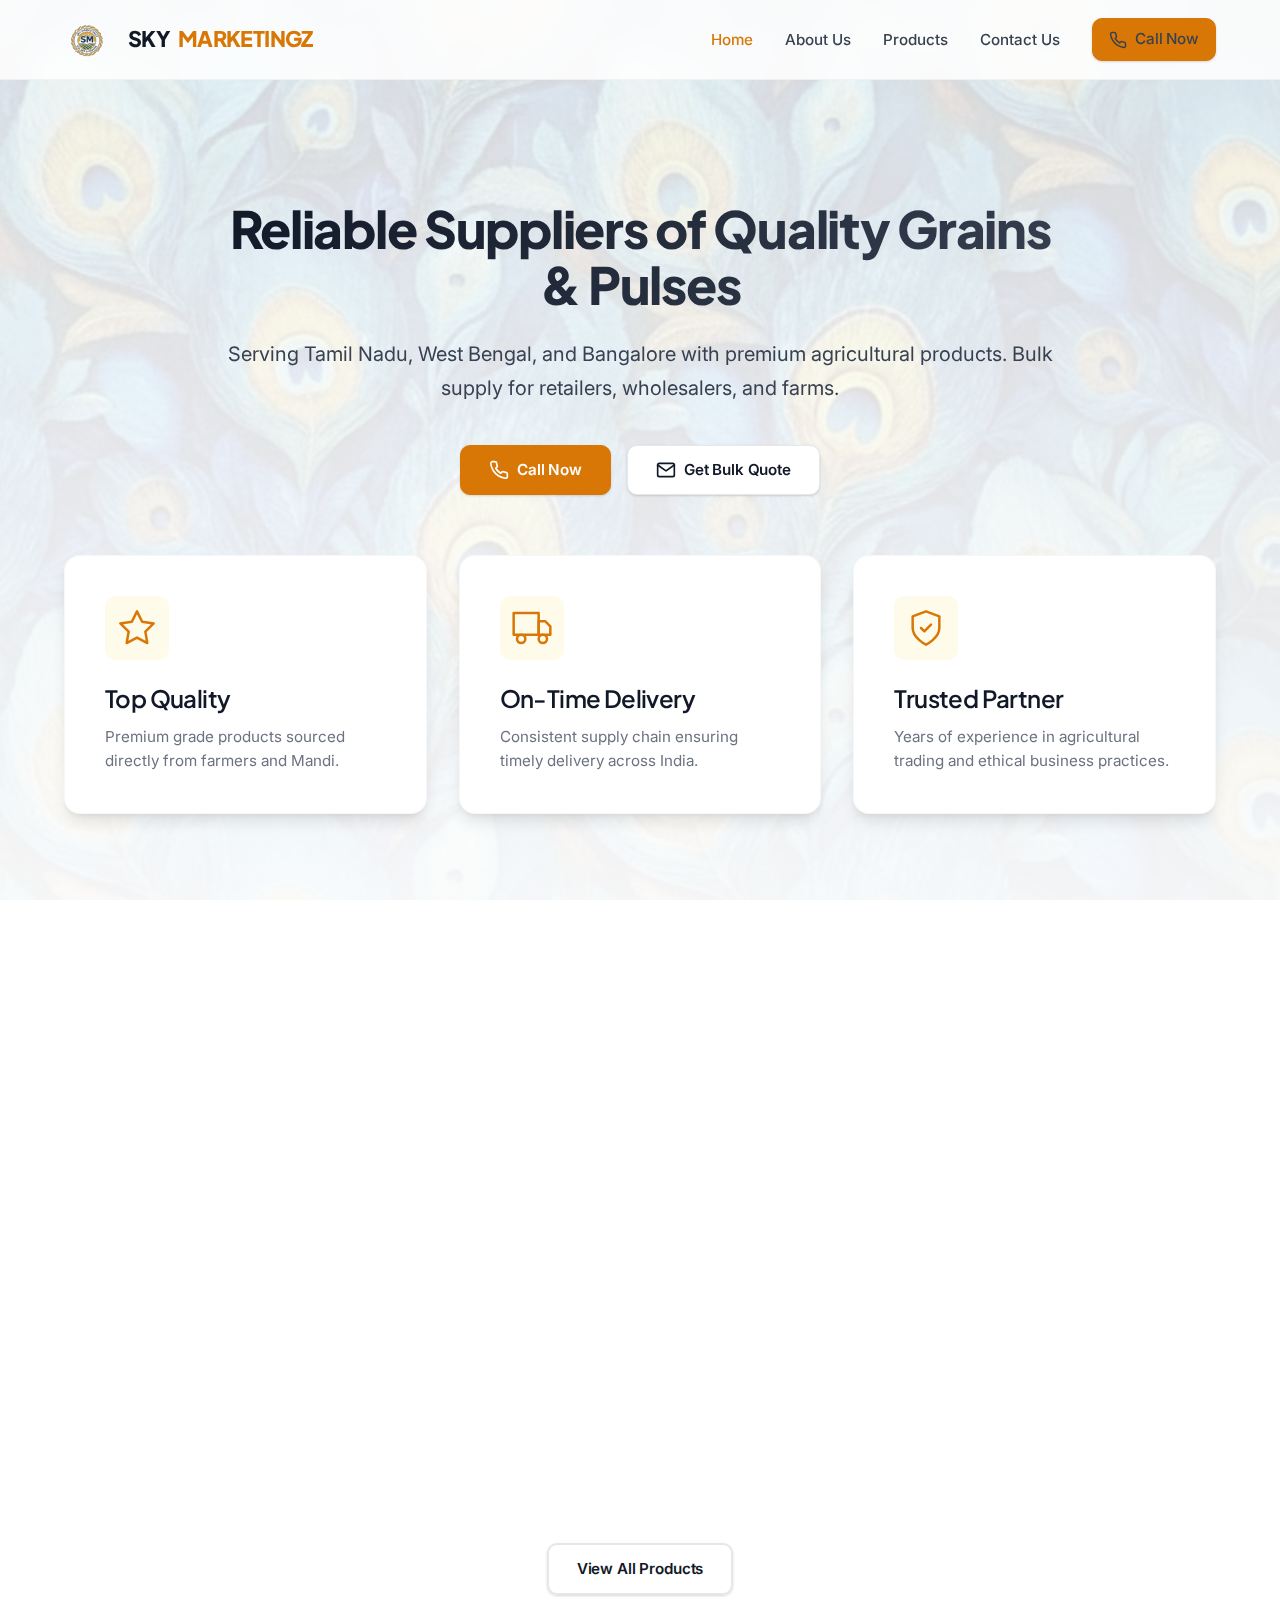
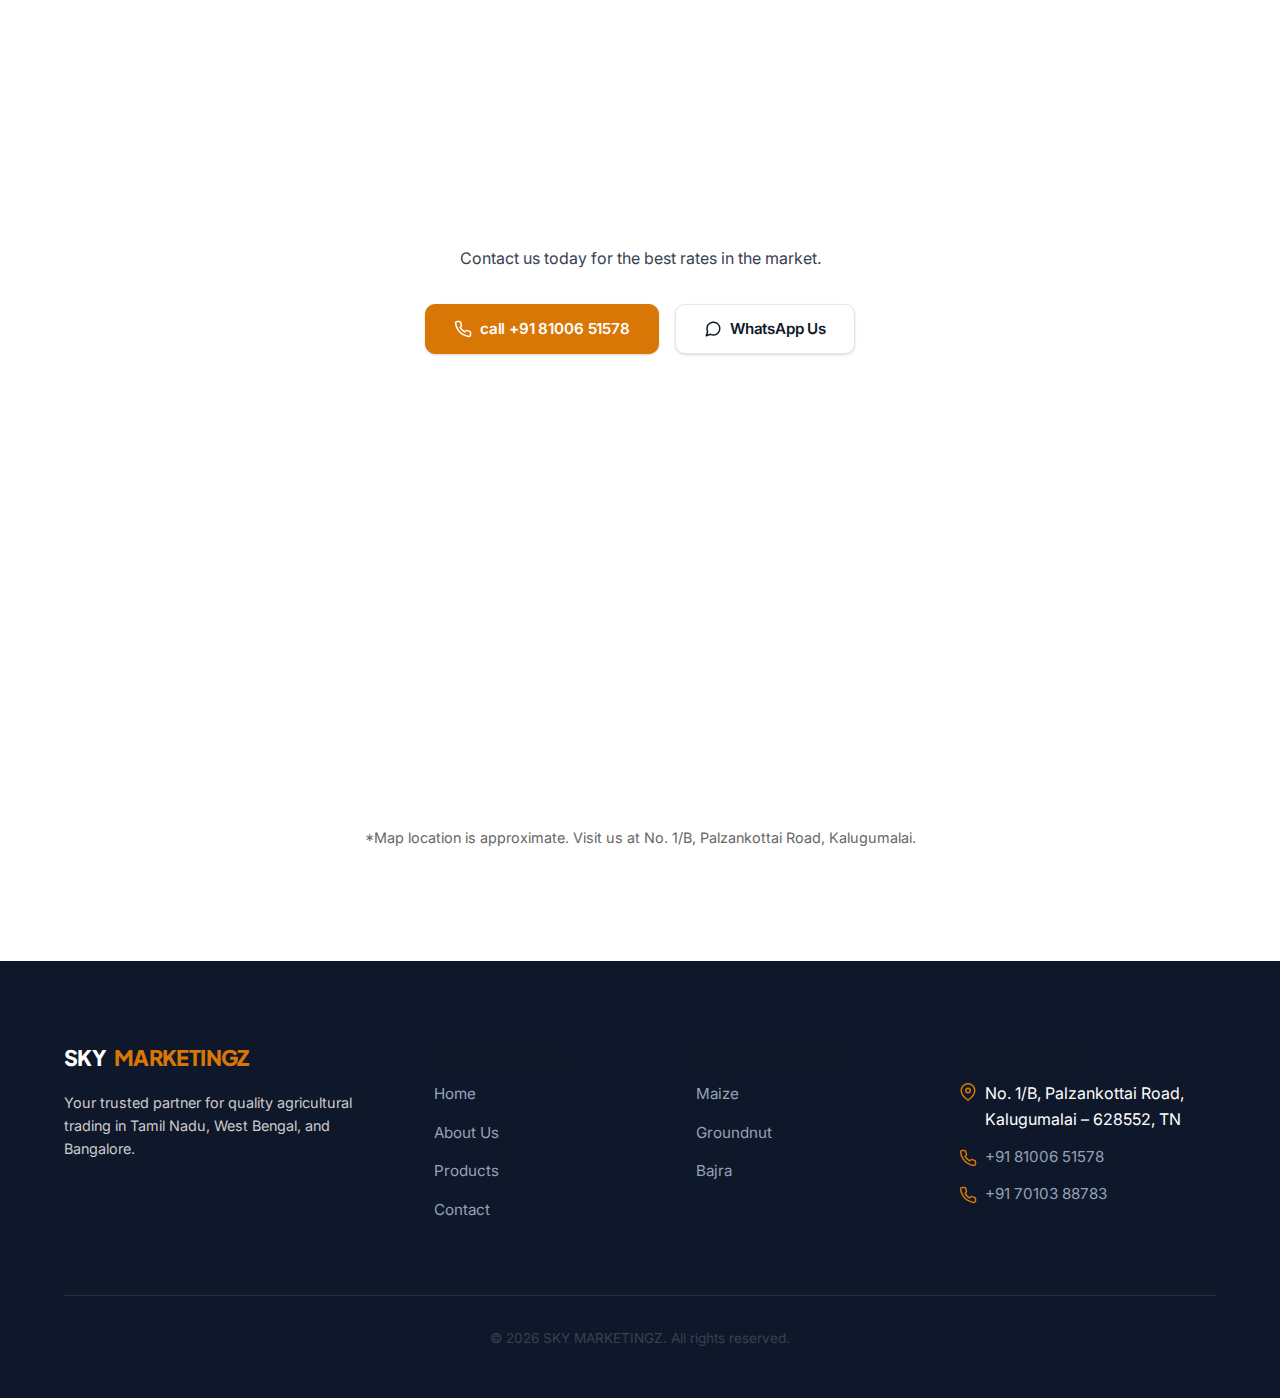
<file: index.html>
<!DOCTYPE html>
<html lang="en">

<head>
  <meta charset="UTF-8" />
  <meta name="viewport" content="width=device-width, initial-scale=1.0" />

  <!-- SEO -->
  <title>SKY MARKETINGZ | Quality Grains & Pulses Suppliers Tamil Nadu</title>
  <meta name="description"
    content="Leading suppliers of Maize, Groundnut, Bajra, and Black Gram in Tamil Nadu, West Bengal, and Bangalore. Bulk orders for retailers and wholesalers. Call +91 81006 51578." />
  <meta name="keywords"
    content="Grain suppliers Tamil Nadu, West Bengal, Bangalore, Maize wholesale, Pulses supplier, Sky Marketingz" />
  <link rel="canonical" href="https://skymarketingz.com/" />

  <!-- Schema.org -->
  <script type="application/ld+json">
  {
    "@context": "https://schema.org",
    "@type": "AgriculturalBusiness",
    "name": "SKY MARKETINGZ",
    "image": "https://skymarketingz.com/images/hero-grains.png",
    "telephone": "+91 81006 51578",
    "address": {
      "@type": "PostalAddress",
      "streetAddress": "No. 1/B, Palzankottai Road",
      "addressLocality": "Kalugumalai",
      "postalCode": "628552",
      "addressRegion": "Tamil Nadu",
      "addressCountry": "IN"
    }
  }
  </script>
  <link rel="icon" type="image/svg+xml" href="images/logo.svg">
  <link rel="stylesheet" href="https://unpkg.com/aos@2.3.1/dist/aos.css">
  <link rel="stylesheet" href="css/style.css">
</head>

<body>

  <!-- Navbar -->
  <nav class="navbar">
    <div class="container">
      <a href="index.html" class="logo">
        <img src="images/logo.svg" alt="Sky Marketingz" style="height: 48px; width: auto; margin-right: 8px;">
        SKY <span>MARKETINGZ</span>
      </a>

      <button class="mobile-menu-btn">☰</button>

      <ul class="nav-links">
        <li><a href="index.html" class="active">Home</a></li>
        <li><a href="about.html">About Us</a></li>
        <li><a href="products.html">Products</a></li>
        <li><a href="contact.html">Contact Us</a></li>
        <li><a href="tel:+918100651578" class="btn btn-primary" style="padding: 8px 16px; gap: 8px;">
            <svg xmlns="http://www.w3.org/2000/svg" width="18" height="18" viewBox="0 0 24 24" fill="none"
              stroke="currentColor" stroke-width="2" stroke-linecap="round" stroke-linejoin="round">
              <path
                d="M22 16.92v3a2 2 0 0 1-2.18 2 19.79 19.79 0 0 1-8.63-3.07 19.5 19.5 0 0 1-6-6 19.79 19.79 0 0 1-3.07-8.67A2 2 0 0 1 4.11 2h3a2 2 0 0 1 2 1.72 12.84 12.84 0 0 0 .7 2.81 2 2 0 0 1-.45 2.11L8.09 9.91a16 16 0 0 0 6 6l1.27-1.27a2 2 0 0 1 2.11-.45 12.84 12.84 0 0 0 2.81.7A2 2 0 0 1 22 16.92z">
              </path>
            </svg>
            Call Now
          </a></li>
    </div>
  </nav>

  <!-- Hero Section -->
  <header class="hero">
    <div class="container" data-aos="fade-up" data-aos-duration="1000">
      <h1>Reliable Suppliers of Quality Grains & Pulses</h1>
      <p>Serving Tamil Nadu, West Bengal, and Bangalore with premium agricultural products. Bulk supply for retailers,
        wholesalers, and farms.</p>

      <div class="hero-buttons">
        <a href="tel:+918100651578" class="btn btn-primary" style="gap: 8px;">
          <svg xmlns="http://www.w3.org/2000/svg" width="20" height="20" viewBox="0 0 24 24" fill="none"
            stroke="currentColor" stroke-width="2" stroke-linecap="round" stroke-linejoin="round">
            <path
              d="M22 16.92v3a2 2 0 0 1-2.18 2 19.79 19.79 0 0 1-8.63-3.07 19.5 19.5 0 0 1-6-6 19.79 19.79 0 0 1-3.07-8.67A2 2 0 0 1 4.11 2h3a2 2 0 0 1 2 1.72 12.84 12.84 0 0 0 .7 2.81 2 2 0 0 1-.45 2.11L8.09 9.91a16 16 0 0 0 6 6l1.27-1.27a2 2 0 0 1 2.11-.45 12.84 12.84 0 0 0 2.81.7A2 2 0 0 1 22 16.92z">
            </path>
          </svg>
          Call Now
        </a>
        <a href="contact.html" class="btn btn-secondary" style="gap: 8px;">
          <svg xmlns="http://www.w3.org/2000/svg" width="20" height="20" viewBox="0 0 24 24" fill="none"
            stroke="currentColor" stroke-width="2" stroke-linecap="round" stroke-linejoin="round">
            <path d="M4 4h16c1.1 0 2 .9 2 2v12c0 1.1-.9 2-2 2H4c-1.1 0-2-.9-2-2V6c0-1.1.9-2 2-2z"></path>
            <polyline points="22,6 12,13 2,6"></polyline>
          </svg>
          Get Bulk Quote
        </a>
      </div>
    </div>
  </header>

  <!-- Highlights -->
  <section class="container">
    <div class="features-grid">
      <div class="feature-card" data-aos="fade-up" data-aos-delay="0">
        <div class="feature-icon">
          <svg xmlns="http://www.w3.org/2000/svg" width="40" height="40" viewBox="0 0 24 24" fill="none"
            stroke="currentColor" stroke-width="1.5" stroke-linecap="round" stroke-linejoin="round"
            class="text-primary">
            <polygon
              points="12 2 15.09 8.26 22 9.27 17 14.14 18.18 21.02 12 17.77 5.82 21.02 7 14.14 2 9.27 8.91 8.26 12 2">
            </polygon>
          </svg>
        </div>
        <h3>Top Quality</h3>
        <p>Premium grade products sourced directly from farmers and Mandi.</p>
      </div>
      <div class="feature-card" data-aos="fade-up" data-aos-delay="100">
        <div class="feature-icon">
          <svg xmlns="http://www.w3.org/2000/svg" width="40" height="40" viewBox="0 0 24 24" fill="none"
            stroke="currentColor" stroke-width="1.5" stroke-linecap="round" stroke-linejoin="round"
            class="text-primary">
            <rect x="1" y="3" width="15" height="13"></rect>
            <polygon points="16 8 20 8 23 11 23 16 16 16 16 8"></polygon>
            <circle cx="5.5" cy="18.5" r="2.5"></circle>
            <circle cx="18.5" cy="18.5" r="2.5"></circle>
          </svg>
        </div>
        <h3>On-Time Delivery</h3>
        <p>Consistent supply chain ensuring timely delivery across India.</p>
      </div>
      <div class="feature-card" data-aos="fade-up" data-aos-delay="200">
        <div class="feature-icon">
          <svg xmlns="http://www.w3.org/2000/svg" width="40" height="40" viewBox="0 0 24 24" fill="none"
            stroke="currentColor" stroke-width="1.5" stroke-linecap="round" stroke-linejoin="round"
            class="text-primary">
            <path d="M12 22s8-4 8-10V5l-8-3-8 3v7c0 6 8 10 8 10z"></path>
            <path d="m9 12 2 2 4-4"></path>
          </svg>
        </div>
        <h3>Trusted Partner</h3>
        <p>Years of experience in agricultural trading and ethical business practices.</p>
      </div>
    </div>
  </section>

  <!-- Product Snapshot -->
  <section class="section">
    <div class="container">
      <h2 class="text-center" data-aos="fade-up">Our Core Products</h2>
      <p class="text-center" style="margin-bottom: 3rem; max-width: 600px; margin-left: auto; margin-right: auto;"
        data-aos="fade-up" data-aos-delay="100">
        We specialize in high-volume trading of essential grains and pulses.
      </p>

      <div class="grid grid-3">
        <!-- Maize -->
        <div class="product-card" data-aos="fade-up">
          <div class="product-img" style="background-image: url('images/product-maize.jpg'); background-size: cover;">
          </div>
          <div class="product-content">
            <span class="product-tag">Top Seller</span>
            <h3>Maize (Corn)</h3>
            <p>High-quality yellow maize suitable for animal feed and food processing.</p>
            <a href="products.html" class="text-primary flex-center"
              style="font-weight: 600; margin-top: 1rem; display: inline-flex; gap: 4px; align-items: center;">
              View Details
              <svg xmlns="http://www.w3.org/2000/svg" width="16" height="16" viewBox="0 0 24 24" fill="none"
                stroke="currentColor" stroke-width="2" stroke-linecap="round" stroke-linejoin="round">
                <line x1="5" y1="12" x2="19" y2="12"></line>
                <polyline points="12 5 19 12 12 19"></polyline>
              </svg>
            </a>
          </div>
        </div>

        <!-- Groundnut -->
        <div class="product-card" data-aos="fade-up" data-aos-delay="200">
          <div class="product-img"
            style="background-image: url('images/product-groundnut-2.jpg'); background-size: cover;">
          </div>
          <div class="product-content">
            <span class="product-tag">Premium</span>
            <h3>Groundnut (GNDC)</h3>
            <p>Rich, oil-content groundnuts perfect for oil extraction and retail.</p>
            <a href="products.html" class="text-primary flex-center"
              style="font-weight: 600; margin-top: 1rem; display: inline-flex; gap: 4px; align-items: center;">
              View Details
              <svg xmlns="http://www.w3.org/2000/svg" width="16" height="16" viewBox="0 0 24 24" fill="none"
                stroke="currentColor" stroke-width="2" stroke-linecap="round" stroke-linejoin="round">
                <line x1="5" y1="12" x2="19" y2="12"></line>
                <polyline points="12 5 19 12 12 19"></polyline>
              </svg>
            </a>
          </div>
        </div>

        <!-- Pulses -->
        <div class="product-card" data-aos="fade-up" data-aos-delay="400">
          <div class="product-img"
            style="background-image: url('images/product-pulses-2.jpg'); background-size: cover;">
          </div>
          <div class="product-content">
            <span class="product-tag">Vitamins</span>
            <h3>Black Gram & Pulses</h3>
            <p>Whole and split pulses, hygienically processed and packed.</p>
            <a href="products.html" class="text-primary flex-center"
              style="font-weight: 600; margin-top: 1rem; display: inline-flex; gap: 4px; align-items: center;">
              View Details
              <svg xmlns="http://www.w3.org/2000/svg" width="16" height="16" viewBox="0 0 24 24" fill="none"
                stroke="currentColor" stroke-width="2" stroke-linecap="round" stroke-linejoin="round">
                <line x1="5" y1="12" x2="19" y2="12"></line>
                <polyline points="12 5 19 12 12 19"></polyline>
              </svg>
            </a>
          </div>
        </div>
      </div>

      <div class="text-center" style="margin-top: 3rem;">
        <a href="products.html" class="btn btn-outline">View All Products</a>
      </div>
    </div>
  </section>


  <!-- CTA / Map -->
  <section class="section" style="background-color: var(--color-earth-100);">
    <div class="container text-center">
      <h2 data-aos="fade-up">Ready to Order?</h2>
      <p style="margin-bottom: 2rem;">Contact us today for the best rates in the market.</p>
      <div class="flex" style="display: flex; gap: 1rem; justify-content: center; margin-bottom: 3rem;">
        <a href="tel:+918100651578" class="btn btn-primary" style="gap: 8px;">
          <svg xmlns="http://www.w3.org/2000/svg" width="18" height="18" viewBox="0 0 24 24" fill="none"
            stroke="currentColor" stroke-width="2" stroke-linecap="round" stroke-linejoin="round">
            <path
              d="M22 16.92v3a2 2 0 0 1-2.18 2 19.79 19.79 0 0 1-8.63-3.07 19.5 19.5 0 0 1-6-6 19.79 19.79 0 0 1-3.07-8.67A2 2 0 0 1 4.11 2h3a2 2 0 0 1 2 1.72 12.84 12.84 0 0 0 .7 2.81 2 2 0 0 1-.45 2.11L8.09 9.91a16 16 0 0 0 6 6l1.27-1.27a2 2 0 0 1 2.11-.45 12.84 12.84 0 0 0 2.81.7A2 2 0 0 1 22 16.92z">
            </path>
          </svg>
          call +91 81006 51578
        </a>
        <a href="https://wa.me/918100651578" class="btn btn-secondary" style="gap: 8px;">
          <svg xmlns="http://www.w3.org/2000/svg" width="18" height="18" viewBox="0 0 24 24" fill="none"
            stroke="currentColor" stroke-width="2" stroke-linecap="round" stroke-linejoin="round">
            <path
              d="M21 11.5a8.38 8.38 0 0 1-.9 3.8 8.5 8.5 0 0 1-7.6 4.7 8.38 8.38 0 0 1-3.8-.9L3 21l1.9-5.7a8.38 8.38 0 0 1-.9-3.8 8.5 8.5 0 0 1 4.7-7.6 8.38 8.38 0 0 1 3.8-.9h.5a8.48 8.48 0 0 1 8 8v.5z">
            </path>
          </svg>
          WhatsApp Us
        </a>
      </div>

      <!-- Map -->
      <div style="border-radius: 12px; overflow: hidden; box-shadow: var(--shadow-md);" data-aos="zoom-in"
        data-aos-duration="1000">
        <iframe
          src="https://www.google.com/maps/embed?pb=!1m18!1m12!1m3!1d15764.57790835467!2d77.7056263!3d9.1437146!2m3!1f0!2f0!3f0!3m2!1i1024!2i768!4f13.1!3m3!1m2!1s0x3b06b00000000001%3A0x0!2zOcKwMDgnMzcuNCJOIDc3wrA0Mic0MC4zIkU!5e0!3m2!1sen!2sin!4v1625555555555!5m2!1sen!2sin"
          width="100%" height="400" style="border:0;" allowfullscreen="" loading="lazy"></iframe>
      </div>
      <p style="margin-top: 1rem; font-size: 0.9rem; color: #666;">*Map location is approximate. Visit us at No. 1/B,
        Palzankottai Road, Kalugumalai.</p>
    </div>
  </section>

  <!-- Footer -->
  <footer>
    <div class="container">
      <div class="footer-grid">
        <div>
          <div class="logo" style="color: white; margin-bottom: 1rem;">
            SKY <span style="color: var(--color-primary);">MARKETINGZ</span>
          </div>
          <p style="color: #ccc; font-size: 0.9rem;">
            Your trusted partner for quality agricultural trading in Tamil Nadu, West Bengal, and Bangalore.
          </p>
        </div>

        <div>
          <h3>Quick Links</h3>
          <ul class="footer-links">
            <li><a href="index.html">Home</a></li>
            <li><a href="about.html">About Us</a></li>
            <li><a href="products.html">Products</a></li>
            <li><a href="contact.html">Contact</a></li>
          </ul>
        </div>

        <div>
          <h3>Our Products</h3>
          <ul class="footer-links">
            <li><a href="products.html">Maize</a></li>
            <li><a href="products.html">Groundnut</a></li>
            <li><a href="products.html">Bajra</a></li>

          </ul>
        </div>

        <div>
          <h3>Contact Us</h3>
          <ul class="footer-links">
            <li style="display: flex; gap: 0.5rem; align-items: flex-start;">
              <svg xmlns="http://www.w3.org/2000/svg" width="18" height="18" viewBox="0 0 24 24" fill="none"
                stroke="var(--color-primary)" stroke-width="2" stroke-linecap="round" stroke-linejoin="round"
                style="margin-top: 2px; flex-shrink: 0;">
                <path d="M21 10c0 7-9 13-9 13s-9-6-9-13a9 9 0 0 1 18 0z"></path>
                <circle cx="12" cy="10" r="3"></circle>
              </svg>
              <span>No. 1/B, Palzankottai Road, Kalugumalai – 628552, TN</span>
            </li>
            <li style="display: flex; gap: 0.5rem; align-items: center;">
              <svg xmlns="http://www.w3.org/2000/svg" width="18" height="18" viewBox="0 0 24 24" fill="none"
                stroke="var(--color-primary)" stroke-width="2" stroke-linecap="round" stroke-linejoin="round">
                <path
                  d="M22 16.92v3a2 2 0 0 1-2.18 2 19.79 19.79 0 0 1-8.63-3.07 19.5 19.5 0 0 1-6-6 19.79 19.79 0 0 1-3.07-8.67A2 2 0 0 1 4.11 2h3a2 2 0 0 1 2 1.72 12.84 12.84 0 0 0 .7 2.81 2 2 0 0 1-.45 2.11L8.09 9.91a16 16 0 0 0 6 6l1.27-1.27a2 2 0 0 1 2.11-.45 12.84 12.84 0 0 0 2.81.7A2 2 0 0 1 22 16.92z">
                </path>
              </svg>
              <a href="tel:+918100651578">+91 81006 51578</a>
            </li>
            <li style="display: flex; gap: 0.5rem; align-items: center;">
              <svg xmlns="http://www.w3.org/2000/svg" width="18" height="18" viewBox="0 0 24 24" fill="none"
                stroke="var(--color-primary)" stroke-width="2" stroke-linecap="round" stroke-linejoin="round">
                <path
                  d="M22 16.92v3a2 2 0 0 1-2.18 2 19.79 19.79 0 0 1-8.63-3.07 19.5 19.5 0 0 1-6-6 19.79 19.79 0 0 1-3.07-8.67A2 2 0 0 1 4.11 2h3a2 2 0 0 1 2 1.72 12.84 12.84 0 0 0 .7 2.81 2 2 0 0 1-.45 2.11L8.09 9.91a16 16 0 0 0 6 6l1.27-1.27a2 2 0 0 1 2.11-.45 12.84 12.84 0 0 0 2.81.7A2 2 0 0 1 22 16.92z">
                </path>
              </svg>
              <a href="tel:+917010388783">+91 70103 88783</a>
            </li>
          </ul>
        </div>
      </div>

      <div class="copyright">
        <p>&copy; <span id="year">2024</span> SKY MARKETINGZ. All rights reserved.</p>
      </div>
    </div>
  </footer>

  <script src="https://unpkg.com/aos@2.3.1/dist/aos.js"></script>
  <script>
    AOS.init({
      once: true,
      offset: 100,
      duration: 800,
      easing: 'ease-out-cubic',
    });
  </script>
  <script src="js/script.js" defer></script>
</body>

</html>
</file>
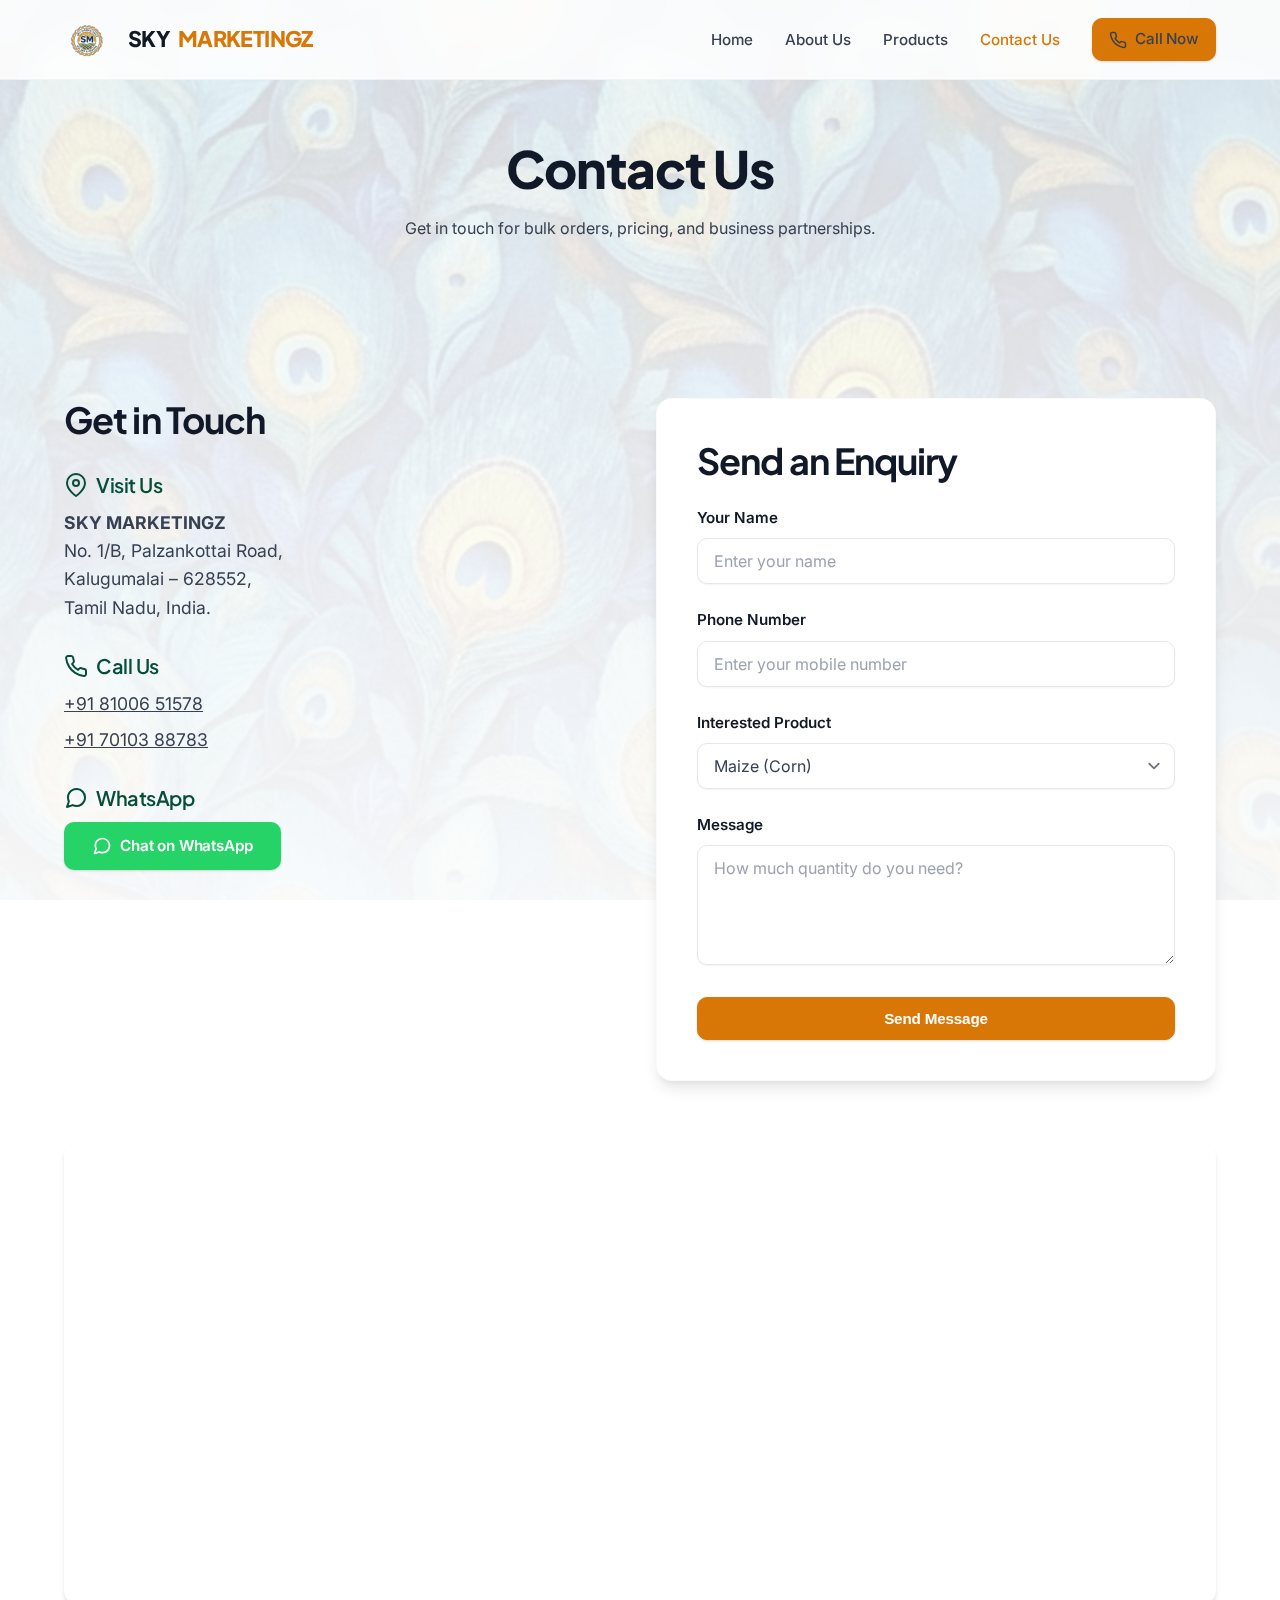
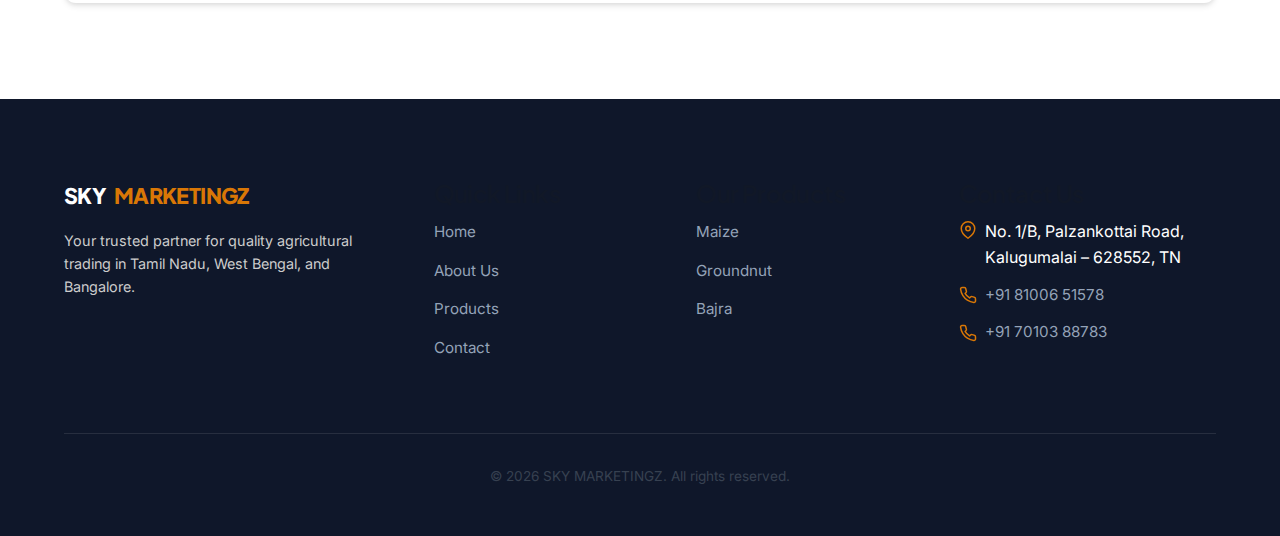
<file: contact.html>
<!DOCTYPE html>
<html lang="en">

<head>
    <meta charset="UTF-8" />
    <meta name="viewport" content="width=device-width, initial-scale=1.0" />
    <title>Contact Us | SKY MARKETINGZ - Get a Quote</title>
    <meta name="description"
        content="Contact SKY MARKETINGZ for bulk enquiries of Maize, Groundnut, and Pulses. Call +91 81006 51578 or Visit us in Kalugumalai, Tamil Nadu." />
    <link rel="canonical" href="https://skymarketingz.com/contact.html" />
    <link rel="icon" type="image/svg+xml" href="images/logo.svg">
    <link rel="stylesheet" href="https://unpkg.com/aos@2.3.1/dist/aos.css">
    <link rel="stylesheet" href="css/style.css">
</head>

<body>

    <nav class="navbar">
        <div class="container">
            <a href="index.html" class="logo">
                <img src="images/logo.svg" alt="Sky Marketingz" style="height: 48px; width: auto; margin-right: 8px;">
                SKY <span>MARKETINGZ</span>
            </a>
            <button class="mobile-menu-btn">☰</button>
            <ul class="nav-links">
                <li><a href="index.html">Home</a></li>
                <li><a href="about.html">About Us</a></li>
                <li><a href="products.html">Products</a></li>
                <li><a href="contact.html" class="active">Contact Us</a></li>
                <li><a href="tel:+918100651578" class="btn btn-primary" style="padding: 8px 16px; gap: 8px;">
                        <svg xmlns="http://www.w3.org/2000/svg" width="18" height="18" viewBox="0 0 24 24" fill="none"
                            stroke="currentColor" stroke-width="2" stroke-linecap="round" stroke-linejoin="round">
                            <path
                                d="M22 16.92v3a2 2 0 0 1-2.18 2 19.79 19.79 0 0 1-8.63-3.07 19.5 19.5 0 0 1-6-6 19.79 19.79 0 0 1-3.07-8.67A2 2 0 0 1 4.11 2h3a2 2 0 0 1 2 1.72 12.84 12.84 0 0 0 .7 2.81 2 2 0 0 1-.45 2.11L8.09 9.91a16 16 0 0 0 6 6l1.27-1.27a2 2 0 0 1 2.11-.45 12.84 12.84 0 0 0 2.81.7A2 2 0 0 1 22 16.92z">
                            </path>
                        </svg>
                        Call Now
                    </a></li>
            </ul>
        </div>
    </nav>

    <header class="section" style="background-color: var(--color-earth-100); padding: 60px 0; text-align: center;">
        <div class="container" data-aos="fade-up">
            <h1>Contact Us</h1>
            <p style="max-width: 600px; margin: 0 auto;">Get in touch for bulk orders, pricing, and business
                partnerships.</p>
        </div>
    </header>

    <section class="section">
        <div class="container">
            <div class="grid grid-2">

                <!-- Contact Info -->
                <div data-aos="fade-right">
                    <h2 style="margin-bottom: 2rem;">Get in Touch</h2>

                    <div style="margin-bottom: 2rem;">
                        <h3 class="text-secondary"
                            style="font-size: 1.25rem; display: flex; align-items: center; gap: 8px;">
                            <svg xmlns="http://www.w3.org/2000/svg" width="24" height="24" viewBox="0 0 24 24"
                                fill="none" stroke="currentColor" stroke-width="2" stroke-linecap="round"
                                stroke-linejoin="round">
                                <path d="M21 10c0 7-9 13-9 13s-9-6-9-13a9 9 0 0 1 18 0z"></path>
                                <circle cx="12" cy="10" r="3"></circle>
                            </svg>
                            Visit Us
                        </h3>
                        <p style="font-size: 1.1rem;">
                            <strong>SKY MARKETINGZ</strong><br>
                            No. 1/B, Palzankottai Road,<br>
                            Kalugumalai – 628552,<br>
                            Tamil Nadu, India.
                        </p>
                    </div>

                    <div style="margin-bottom: 2rem;">
                        <h3 class="text-secondary"
                            style="font-size: 1.25rem; display: flex; align-items: center; gap: 8px;">
                            <svg xmlns="http://www.w3.org/2000/svg" width="24" height="24" viewBox="0 0 24 24"
                                fill="none" stroke="currentColor" stroke-width="2" stroke-linecap="round"
                                stroke-linejoin="round">
                                <path
                                    d="M22 16.92v3a2 2 0 0 1-2.18 2 19.79 19.79 0 0 1-8.63-3.07 19.5 19.5 0 0 1-6-6 19.79 19.79 0 0 1-3.07-8.67A2 2 0 0 1 4.11 2h3a2 2 0 0 1 2 1.72 12.84 12.84 0 0 0 .7 2.81 2 2 0 0 1-.45 2.11L8.09 9.91a16 16 0 0 0 6 6l1.27-1.27a2 2 0 0 1 2.11-.45 12.84 12.84 0 0 0 2.81.7A2 2 0 0 1 22 16.92z">
                                </path>
                            </svg>
                            Call Us
                        </h3>
                        <p style="font-size: 1.1rem; margin-bottom: 0.5rem;">
                            <a href="tel:+918100651578" style="text-decoration: underline;">+91 81006 51578</a>
                        </p>
                        <p style="font-size: 1.1rem;">
                            <a href="tel:+917010388783" style="text-decoration: underline;">+91 70103 88783</a>
                        </p>
                    </div>

                    <div style="margin-bottom: 2rem;">
                        <h3 class="text-secondary"
                            style="font-size: 1.25rem; display: flex; align-items: center; gap: 8px;">
                            <svg xmlns="http://www.w3.org/2000/svg" width="24" height="24" viewBox="0 0 24 24"
                                fill="none" stroke="currentColor" stroke-width="2" stroke-linecap="round"
                                stroke-linejoin="round">
                                <path
                                    d="M21 11.5a8.38 8.38 0 0 1-.9 3.8 8.5 8.5 0 0 1-7.6 4.7 8.38 8.38 0 0 1-3.8-.9L3 21l1.9-5.7a8.38 8.38 0 0 1-.9-3.8 8.5 8.5 0 0 1 4.7-7.6 8.38 8.38 0 0 1 3.8-.9h.5a8.48 8.48 0 0 1 8 8v.5z">
                                </path>
                            </svg>
                            WhatsApp
                        </h3>
                        <a href="https://wa.me/918100651578" class="btn btn-secondary"
                            style="background-color: #25D366; color: white; display: inline-flex; gap: 0.5rem; border: none;">
                            <svg xmlns="http://www.w3.org/2000/svg" width="20" height="20" viewBox="0 0 24 24"
                                fill="none" stroke="currentColor" stroke-width="2" stroke-linecap="round"
                                stroke-linejoin="round">
                                <path
                                    d="M21 11.5a8.38 8.38 0 0 1-.9 3.8 8.5 8.5 0 0 1-7.6 4.7 8.38 8.38 0 0 1-3.8-.9L3 21l1.9-5.7a8.38 8.38 0 0 1-.9-3.8 8.5 8.5 0 0 1 4.7-7.6 8.38 8.38 0 0 1 3.8-.9h.5a8.48 8.48 0 0 1 8 8v.5z">
                                </path>
                            </svg>
                            Chat on WhatsApp
                        </a>
                    </div>
                </div>

                <!-- Contact Form -->
                <div class="contact-form-card" data-aos="fade-left" data-aos-delay="200">
                    <h2 style="margin-bottom: 1.5rem;">Send an Enquiry</h2>
                    <form
                        onsubmit="event.preventDefault(); alert('Thank you! Your enquiry has been sent. We will contact you shortly.');">
                        <div class="form-group">
                            <label class="form-label" for="name">Your Name</label>
                            <input type="text" id="name" class="form-control" placeholder="Enter your name" required>
                        </div>

                        <div class="form-group">
                            <label class="form-label" for="phone">Phone Number</label>
                            <input type="tel" id="phone" class="form-control" placeholder="Enter your mobile number"
                                required>
                        </div>

                        <div class="form-group">
                            <label class="form-label" for="product">Interested Product</label>
                            <select id="product" class="form-control">
                                <option>Maize (Corn)</option>
                                <option>Groundnut (GNDC)</option>
                                <option>Pulses / Grains</option>
                                <option>Other</option>
                            </select>
                        </div>

                        <div class="form-group">
                            <label class="form-label" for="message">Message</label>
                            <textarea id="message" class="form-control" rows="4"
                                placeholder="How much quantity do you need?"></textarea>
                        </div>

                        <button type="submit" class="btn btn-primary" style="width: 100%;">Send Message</button>
                    </form>
                </div>

            </div>

            <!-- Map Full Width -->
            <div style="margin-top: 4rem; border-radius: 12px; overflow: hidden; box-shadow: var(--shadow-md);">
                <iframe
                    src="https://www.google.com/maps/embed?pb=!1m18!1m12!1m3!1d15764.57790835467!2d77.7056263!3d9.1437146!2m3!1f0!2f0!3f0!3m2!1i1024!2i768!4f13.1!3m3!1m2!1s0x3b06b00000000001%3A0x0!2zOcKwMDgnMzcuNCJOIDc3wrA0Mic0MC4zIkU!5e0!3m2!1sen!2sin!4v1625555555555!5m2!1sen!2sin"
                    width="100%" height="450" style="border:0;" allowfullscreen="" loading="lazy"></iframe>
            </div>

        </div>
    </section>

    <!-- Footer -->
    <footer>
        <div class="container">
            <div class="footer-grid">
                <div>
                    <div class="logo" style="color: white; margin-bottom: 1rem;">
                        SKY <span style="color: var(--color-primary);">MARKETINGZ</span>
                    </div>
                    <p style="color: #ccc; font-size: 0.9rem;">
                        Your trusted partner for quality agricultural trading in Tamil Nadu, West Bengal, and Bangalore.
                    </p>
                </div>
                <div>
                    <h3>Quick Links</h3>
                    <ul class="footer-links">
                        <li><a href="index.html">Home</a></li>
                        <li><a href="about.html">About Us</a></li>
                        <li><a href="products.html">Products</a></li>
                        <li><a href="contact.html">Contact</a></li>
                    </ul>
                </div>
                <div>
                    <h3>Our Products</h3>
                    <ul class="footer-links">
                        <li><a href="products.html">Maize</a></li>
                        <li><a href="products.html">Groundnut</a></li>
                        <li><a href="products.html">Bajra</a></li>

                    </ul>
                </div>
                <div>
                    <h3>Contact Us</h3>
                    <ul class="footer-links">
                        <li style="display: flex; gap: 0.5rem; align-items: flex-start;">
                            <svg xmlns="http://www.w3.org/2000/svg" width="18" height="18" viewBox="0 0 24 24"
                                fill="none" stroke="var(--color-primary)" stroke-width="2" stroke-linecap="round"
                                stroke-linejoin="round" style="margin-top: 2px; flex-shrink: 0;">
                                <path d="M21 10c0 7-9 13-9 13s-9-6-9-13a9 9 0 0 1 18 0z"></path>
                                <circle cx="12" cy="10" r="3"></circle>
                            </svg>
                            <span>No. 1/B, Palzankottai Road, Kalugumalai – 628552, TN</span>
                        </li>
                        <li style="display: flex; gap: 0.5rem; align-items: center;">
                            <svg xmlns="http://www.w3.org/2000/svg" width="18" height="18" viewBox="0 0 24 24"
                                fill="none" stroke="var(--color-primary)" stroke-width="2" stroke-linecap="round"
                                stroke-linejoin="round">
                                <path
                                    d="M22 16.92v3a2 2 0 0 1-2.18 2 19.79 19.79 0 0 1-8.63-3.07 19.5 19.5 0 0 1-6-6 19.79 19.79 0 0 1-3.07-8.67A2 2 0 0 1 4.11 2h3a2 2 0 0 1 2 1.72 12.84 12.84 0 0 0 .7 2.81 2 2 0 0 1-.45 2.11L8.09 9.91a16 16 0 0 0 6 6l1.27-1.27a2 2 0 0 1 2.11-.45 12.84 12.84 0 0 0 2.81.7A2 2 0 0 1 22 16.92z">
                                </path>
                            </svg>
                            <a href="tel:+918100651578">+91 81006 51578</a>
                        </li>
                        <li style="display: flex; gap: 0.5rem; align-items: center;">
                            <svg xmlns="http://www.w3.org/2000/svg" width="18" height="18" viewBox="0 0 24 24"
                                fill="none" stroke="var(--color-primary)" stroke-width="2" stroke-linecap="round"
                                stroke-linejoin="round">
                                <path
                                    d="M22 16.92v3a2 2 0 0 1-2.18 2 19.79 19.79 0 0 1-8.63-3.07 19.5 19.5 0 0 1-6-6 19.79 19.79 0 0 1-3.07-8.67A2 2 0 0 1 4.11 2h3a2 2 0 0 1 2 1.72 12.84 12.84 0 0 0 .7 2.81 2 2 0 0 1-.45 2.11L8.09 9.91a16 16 0 0 0 6 6l1.27-1.27a2 2 0 0 1 2.11-.45 12.84 12.84 0 0 0 2.81.7A2 2 0 0 1 22 16.92z">
                                </path>
                            </svg>
                            <a href="tel:+917010388783">+91 70103 88783</a>
                        </li>
                    </ul>
                </div>
            </div>
            <div class="copyright">
                <p>&copy; <span id="year">2024</span> SKY MARKETINGZ. All rights reserved.</p>
            </div>
        </div>
    </footer>

    <script src="https://unpkg.com/aos@2.3.1/dist/aos.js"></script>
    <script>
        AOS.init({
            once: true,
            offset: 100,
            duration: 800,
            easing: 'ease-out-cubic',
        });
    </script>
    <script src="js/script.js" defer></script>
</body>

</html>
</file>
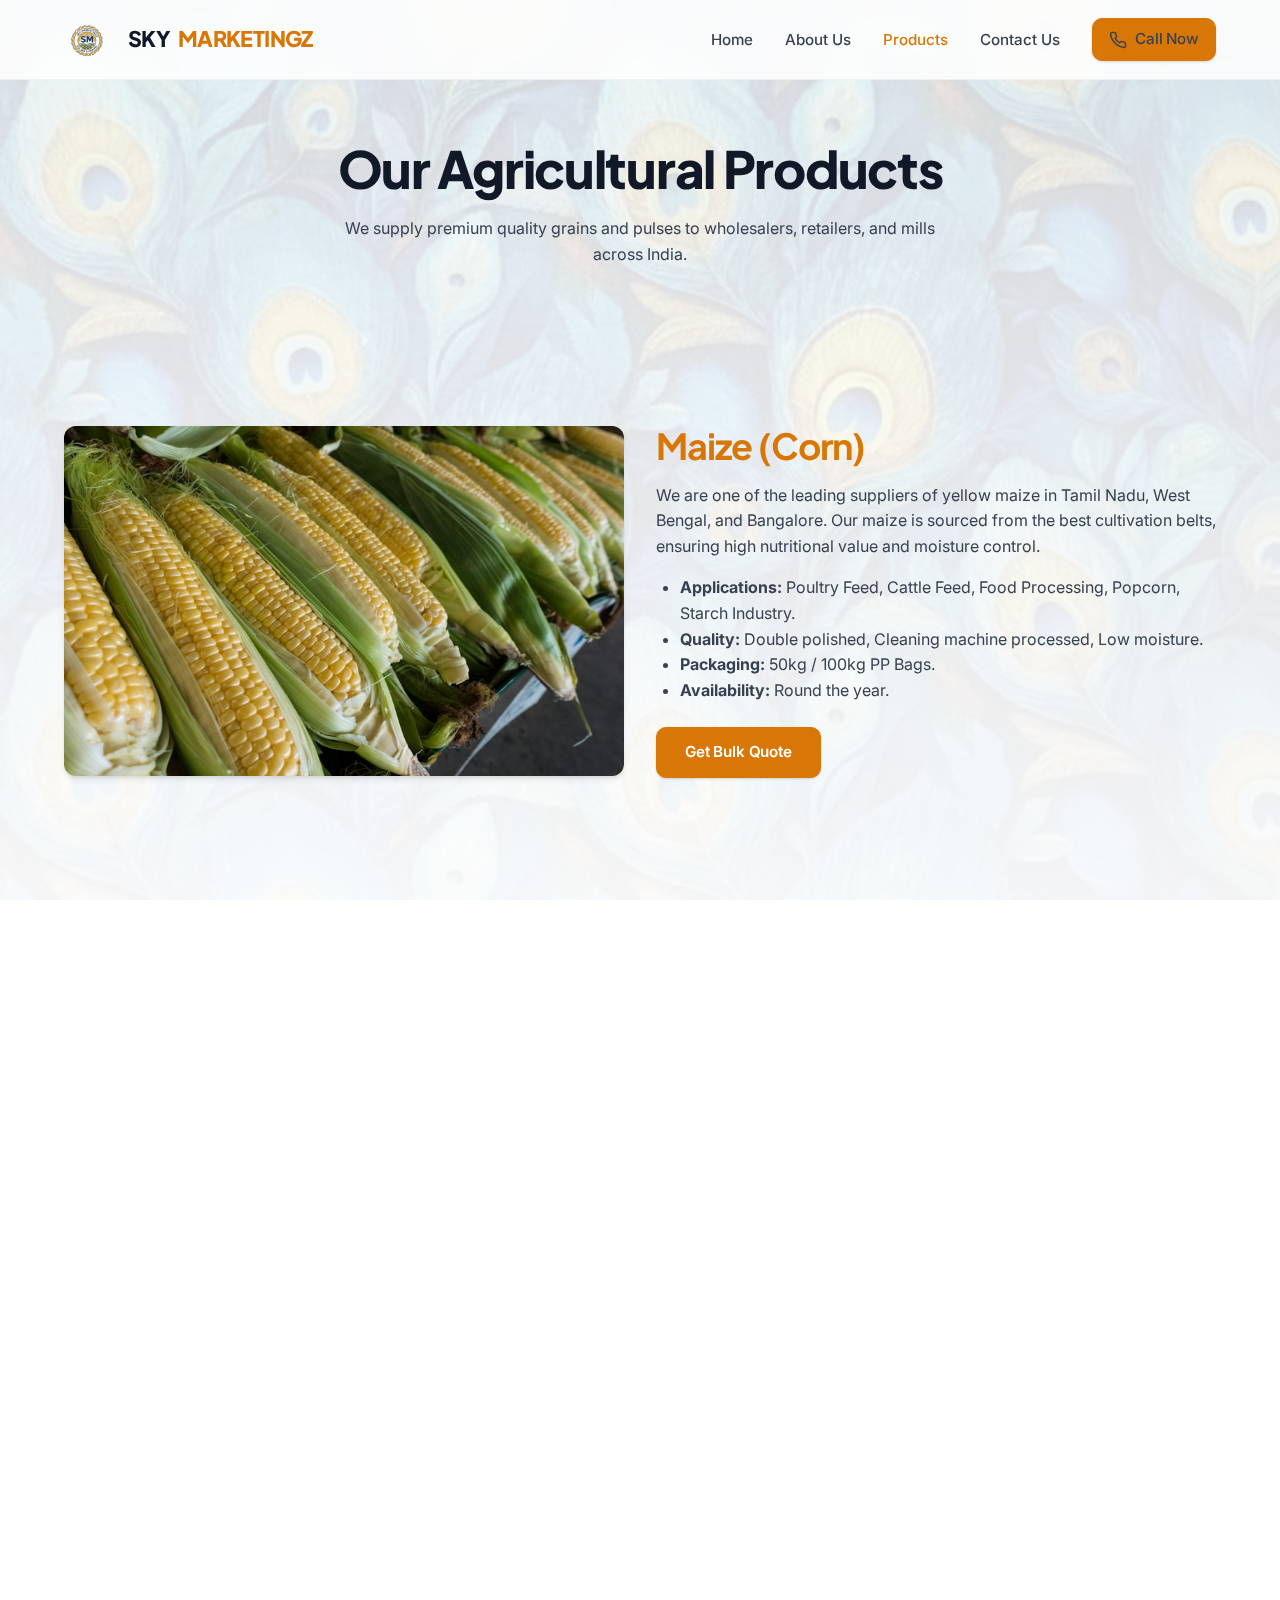
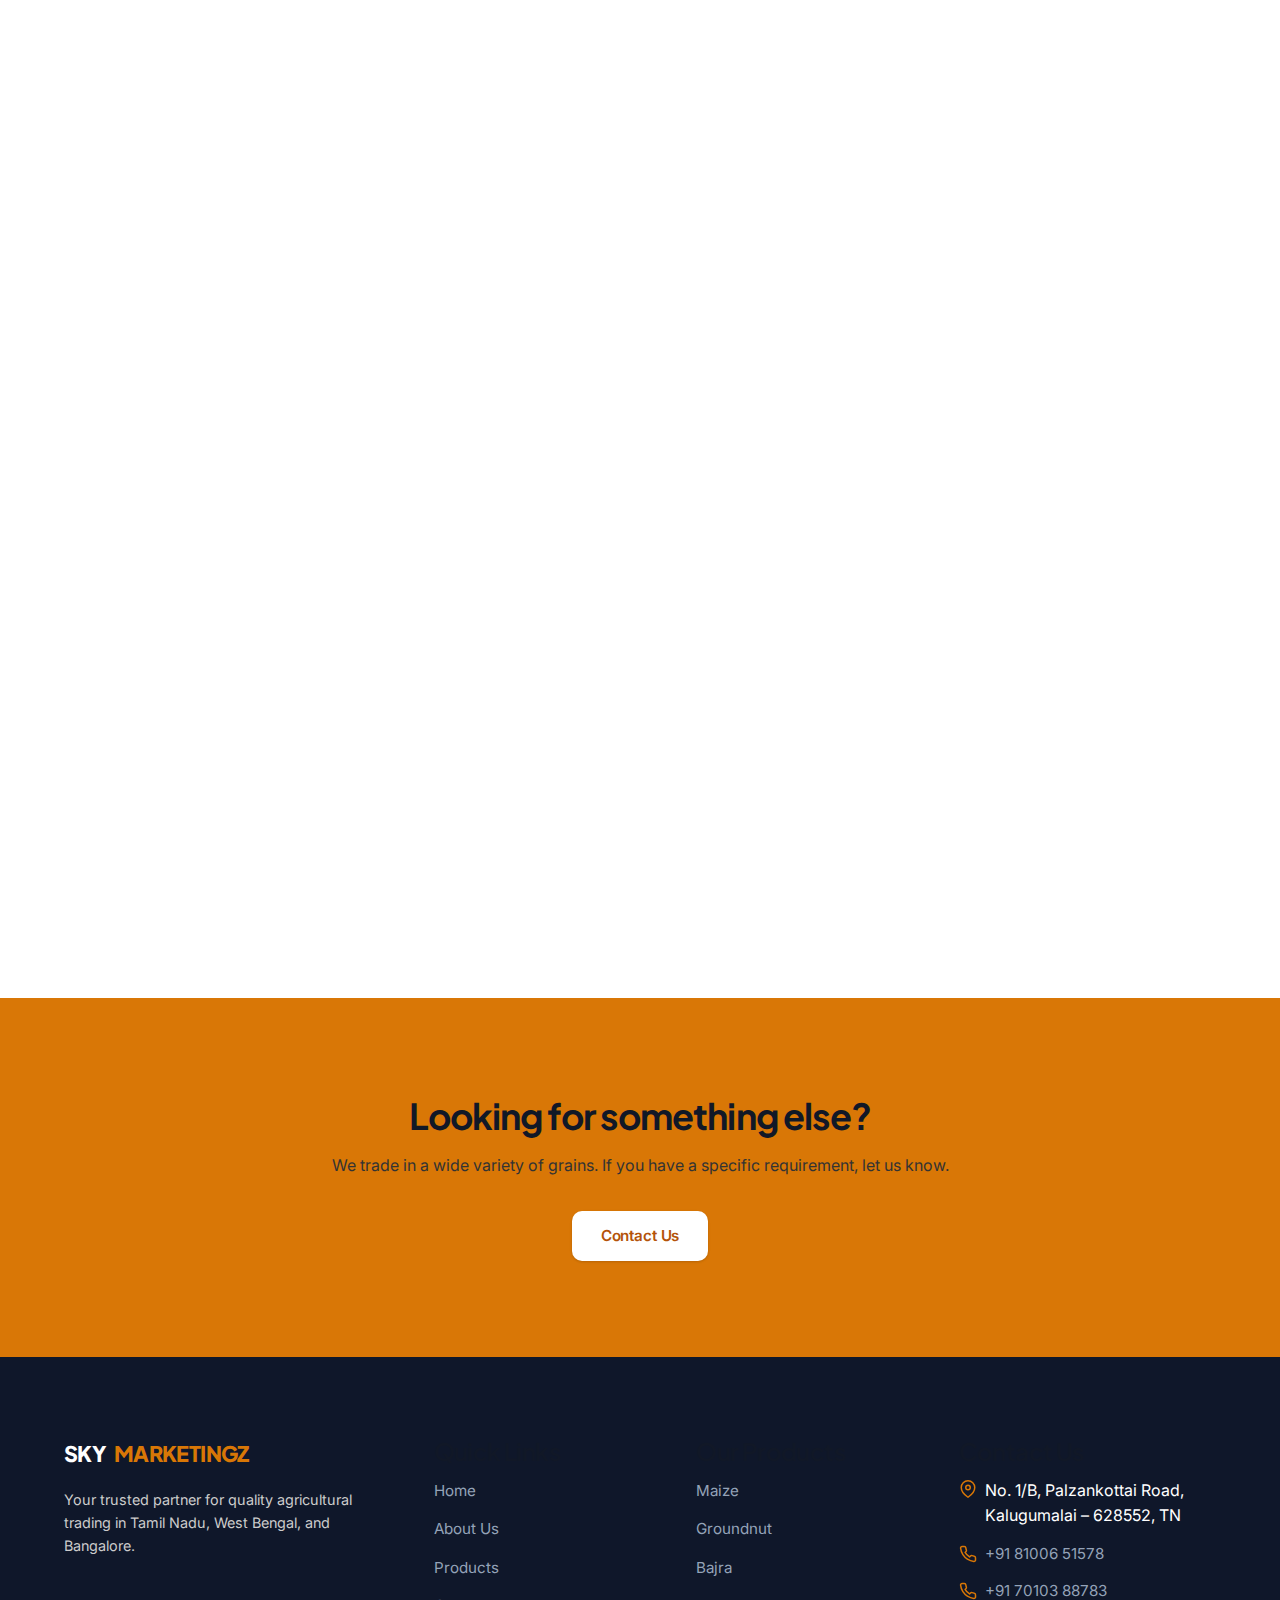
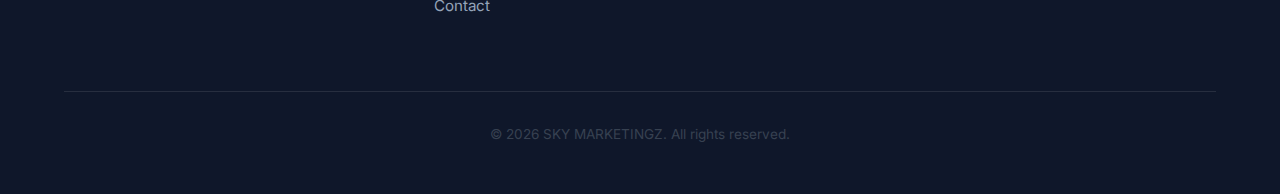
<file: products.html>
<!DOCTYPE html>
<html lang="en">

<head>
    <meta charset="UTF-8" />
    <meta name="viewport" content="width=device-width, initial-scale=1.0" />
    <title>Agricultural Products | SKY MARKETINGZ - Maize, Groundnut, Pulses</title>
    <meta name="description"
        content="Wholesale supplier of Maize (Tamil Nadu, West Bengal, Bangalore), Groundnut (GNDC), Bajra, Black Gram, and all types of Grains & Pulses. High quality bulk trading." />
    <link rel="canonical" href="https://skymarketingz.com/products.html" />
    <link rel="icon" type="image/svg+xml" href="images/logo.svg">
    <link rel="stylesheet" href="https://unpkg.com/aos@2.3.1/dist/aos.css">
    <link rel="stylesheet" href="css/style.css">
</head>

<body>

    <nav class="navbar">
        <div class="container">
            <a href="index.html" class="logo">
                <img src="images/logo.svg" alt="Sky Marketingz" style="height: 48px; width: auto; margin-right: 8px;">
                SKY <span>MARKETINGZ</span>
            </a>
            <button class="mobile-menu-btn">☰</button>
            <ul class="nav-links">
                <li><a href="index.html">Home</a></li>
                <li><a href="about.html">About Us</a></li>
                <li><a href="products.html" class="active">Products</a></li>
                <li><a href="contact.html">Contact Us</a></li>
                <li><a href="tel:+918100651578" class="btn btn-primary" style="padding: 8px 16px; gap: 8px;">
                        <svg xmlns="http://www.w3.org/2000/svg" width="18" height="18" viewBox="0 0 24 24" fill="none"
                            stroke="currentColor" stroke-width="2" stroke-linecap="round" stroke-linejoin="round">
                            <path
                                d="M22 16.92v3a2 2 0 0 1-2.18 2 19.79 19.79 0 0 1-8.63-3.07 19.5 19.5 0 0 1-6-6 19.79 19.79 0 0 1-3.07-8.67A2 2 0 0 1 4.11 2h3a2 2 0 0 1 2 1.72 12.84 12.84 0 0 0 .7 2.81 2 2 0 0 1-.45 2.11L8.09 9.91a16 16 0 0 0 6 6l1.27-1.27a2 2 0 0 1 2.11-.45 12.84 12.84 0 0 0 2.81.7A2 2 0 0 1 22 16.92z">
                            </path>
                        </svg>
                        Call Now
                    </a></li>
            </ul>
        </div>
    </nav>

    <header class="section" style="background-color: var(--color-earth-100); padding: 60px 0; text-align: center;">
        <div class="container" data-aos="fade-up">
            <h1>Our Agricultural Products</h1>
            <p style="max-width: 600px; margin: 0 auto;">We supply premium quality grains and pulses to wholesalers,
                retailers, and mills across India.</p>
        </div>
    </header>

    <section class="section">
        <div class="container">

            <!-- Maize -->
            <!-- Maize -->
            <div id="maize" class="product-row" data-aos="fade-up"
                style="display: flex; gap: 2rem; margin-bottom: 4rem; flex-wrap: wrap; align-items: center;">
                <div style="flex: 1; min-width: 300px;">
                    <img src="images/product-maize.jpg" alt="Yellow Maize Corn"
                        style="border-radius: 12px; width: 100%; height: 350px; object-fit: cover; box-shadow: var(--shadow-md);">
                </div>
                <div style="flex: 1; min-width: 300px;">
                    <h2 class="text-primary">Maize (Corn)</h2>
                    <p class="mb-4" style="margin-bottom: 1rem;">
                        We are one of the leading suppliers of yellow maize in Tamil Nadu, West Bengal, and Bangalore.
                        Our maize is sourced from the
                        best cultivation belts, ensuring high nutritional value and moisture control.
                    </p>
                    <ul style="list-style-type: disc; padding-left: 1.5rem; margin-bottom: 1.5rem;">
                        <li><strong>Applications:</strong> Poultry Feed, Cattle Feed, Food Processing, Popcorn, Starch
                            Industry.</li>
                        <li><strong>Quality:</strong> Double polished, Cleaning machine processed, Low moisture.</li>
                        <li><strong>Packaging:</strong> 50kg / 100kg PP Bags.</li>
                        <li><strong>Availability:</strong> Round the year.</li>
                    </ul>
                    <a href="contact.html" class="btn btn-primary">Get Bulk Quote</a>
                </div>
            </div>

            <!-- Groundnut -->
            <!-- Groundnut -->
            <div id="groundnut" class="product-row" data-aos="fade-up"
                style="display: flex; gap: 2rem; margin-bottom: 4rem; flex-wrap: wrap-reverse; align-items: center;">
                <div style="flex: 1; min-width: 300px;">
                    <h2 class="text-primary">Groundnut Kernels</h2>
                    <p style="margin-bottom: 1rem;">
                        High-quality Groundnut Kernels perfect for oil extraction and direct consumption (HPS).
                        We supply bold and java varieties.
                    </p>
                    <ul style="list-style-type: disc; padding-left: 1.5rem; margin-bottom: 1.5rem;">
                        <li><strong>Varieties:</strong> Bold, Java, TJ.</li>
                        <li><strong>Usage:</strong> Oil Millers, Roasted Snacks, Peanut Butter.</li>
                        <li><strong>Features:</strong> High Oil Content, Aflatoxin Negative available on request.</li>
                        <li><strong>Packaging:</strong> Jute Bags / PP Bags (50kg).</li>
                    </ul>
                    <a href="contact.html" class="btn btn-primary">Get Bulk Quote</a>
                </div>
                <div style="flex: 1; min-width: 300px;">
                    <img src="images/product-groundnut-2.jpg" alt="Groundnut Kernels"
                        style="border-radius: 12px; width: 100%; height: 350px; object-fit: cover; box-shadow: var(--shadow-md);">
                </div>
            </div>

            <!-- Groundnut Oil Cake (GNDC) -->
            <div id="gndc" class="product-row" data-aos="fade-up"
                style="display: flex; gap: 2rem; margin-bottom: 4rem; flex-wrap: wrap; align-items: center;">
                <div style="flex: 1; min-width: 300px;">
                    <img src="images/product-gndc.png" alt="Groundnut Oil Cake and DOC"
                        style="border-radius: 12px; width: 100%; height: 350px; object-fit: cover; box-shadow: var(--shadow-md);">
                </div>
                <div style="flex: 1; min-width: 300px;">
                    <h2 class="text-primary">Groundnut DOC & Oil Cake</h2>
                    <p class="mb-4" style="margin-bottom: 1rem;">
                        We procure high-quality Groundnut De-Oiled Cake (GNO/GNDC) and Groundnut Oil Cake from trusted
                        outside sources. These are protein-rich feed ingredients essential for livestock health.
                    </p>
                    <ul style="list-style-type: disc; padding-left: 1.5rem; margin-bottom: 1.5rem;">
                        <li><strong>Products:</strong> Groundnut Oil Cake, Groundnut De-Oiled Cake (GNDC).</li>
                        <li><strong>Usage:</strong> Cattle Feed Companies, Poultry Feed Manufacturers.</li>
                        <li><strong>Benefits:</strong> High protein content, improves milk yield in cattle and growth in
                            poultry.</li>
                        <li><strong>Packaging:</strong> 50kg PP Bags.</li>
                    </ul>
                    <a href="contact.html" class="btn btn-primary">Get Bulk Quote</a>
                </div>
            </div>

            <!-- Bajra -->
            <!-- Bajra -->
            <div id="bajra" class="product-row" data-aos="fade-up"
                style="display: flex; gap: 2rem; margin-bottom: 4rem; flex-wrap: wrap; align-items: center;">
                <div style="flex: 1; min-width: 300px;">
                    <img src="images/product-bajra-1.jpg" alt="Bajra Pearl Millet"
                        style="border-radius: 12px; width: 100%; height: 350px; object-fit: cover; box-shadow: var(--shadow-md);">
                </div>
                <div style="flex: 1; min-width: 300px;">
                    <h2 class="text-primary">Bajra (Pearl Millet)</h2>
                    <p style="margin-bottom: 1rem;">
                        Nutrient-rich Pearl Millet (Bajra) widely used for food and poultry feed. We ensure our supply
                        is free from stones and impurities.
                    </p>
                    <ul style="list-style-type: disc; padding-left: 1.5rem; margin-bottom: 1.5rem;">
                        <li><strong>Color:</strong> Greyish / Greenish.</li>
                        <li><strong>Usage:</strong> Flour (Rotis), Poultry Feed, Cattle Feed.</li>
                        <li><strong>Packaging:</strong> 50kg standard packing.</li>
                    </ul>
                    <a href="contact.html" class="btn btn-primary">Get Bulk Quote</a>
                </div>
            </div>

            <!-- Black Gram & Pulses -->
            <!-- Black Gram & Pulses -->
            <div id="pulses" class="product-row" data-aos="fade-up"
                style="display: flex; gap: 2rem; margin-bottom: 4rem; flex-wrap: wrap-reverse; align-items: center;">
                <div style="flex: 1; min-width: 300px;">
                    <h2 class="text-primary">Black Gram & All Pulses</h2>
                    <p style="margin-bottom: 1rem;">
                        Wholesale suppliers of Black Gram (Urad), Green Gram (Moong), Toor Dal, and other essential
                        pulses. Essential for Indian cuisine and protein-rich diets.
                    </p>
                    <ul style="list-style-type: disc; padding-left: 1.5rem; margin-bottom: 1.5rem;">
                        <li><strong>Products:</strong> Black Gram Whole/Split, Green Gram, Toor Dal.</li>
                        <li><strong>Quality:</strong> Sortex Cleaned, Polished / Unpolished options.</li>
                        <li><strong>Clientele:</strong> Supermarkets, Wholesale Mandis, Dall Mills.</li>
                    </ul>
                    <a href="contact.html" class="btn btn-primary">Get Bulk Quote</a>
                </div>
                <div style="flex: 1; min-width: 300px;">
                    <img src="images/product-pulses-2.jpg" alt="Various Pulses and Black Gram"
                        style="border-radius: 12px; width: 100%; height: 350px; object-fit: cover; box-shadow: var(--shadow-md);">
                </div>
            </div>

        </div>
    </section>

    <!-- CTA -->
    <section class="section" style="background-color: var(--color-primary); color: var(--color-earth-900);">
        <div class="container text-center">
            <h2>Looking for something else?</h2>
            <p style="margin-bottom: 2rem; color: #333;">We trade in a wide variety of grains. If you have a specific
                requirement, let us know.</p>
            <a href="contact.html" class="btn" style="background: white; color: var(--color-primary-dark);">Contact
                Us</a>
        </div>
    </section>

    <footer style="margin-top: 0;">
        <div class="container">
            <div class="footer-grid">
                <div>
                    <div class="logo" style="color: white; margin-bottom: 1rem;">
                        SKY <span style="color: var(--color-primary);">MARKETINGZ</span>
                    </div>
                    <p style="color: #ccc; font-size: 0.9rem;">
                        Your trusted partner for quality agricultural trading in Tamil Nadu, West Bengal, and Bangalore.
                    </p>
                </div>
                <div>
                    <h3>Quick Links</h3>
                    <ul class="footer-links">
                        <li><a href="index.html">Home</a></li>
                        <li><a href="about.html">About Us</a></li>
                        <li><a href="products.html">Products</a></li>
                        <li><a href="contact.html">Contact</a></li>
                    </ul>
                </div>
                <div>
                    <h3>Our Products</h3>
                    <ul class="footer-links">
                        <li><a href="products.html#maize">Maize</a></li>
                        <li><a href="products.html#groundnut">Groundnut</a></li>
                        <li><a href="products.html#bajra">Bajra</a></li>

                    </ul>
                </div>
                <div>
                    <h3>Contact Us</h3>
                    <ul class="footer-links">
                        <li style="display: flex; gap: 0.5rem; align-items: flex-start;">
                            <svg xmlns="http://www.w3.org/2000/svg" width="18" height="18" viewBox="0 0 24 24"
                                fill="none" stroke="var(--color-primary)" stroke-width="2" stroke-linecap="round"
                                stroke-linejoin="round" style="margin-top: 2px; flex-shrink: 0;">
                                <path d="M21 10c0 7-9 13-9 13s-9-6-9-13a9 9 0 0 1 18 0z"></path>
                                <circle cx="12" cy="10" r="3"></circle>
                            </svg>
                            <span>No. 1/B, Palzankottai Road, Kalugumalai – 628552, TN</span>
                        </li>
                        <li style="display: flex; gap: 0.5rem; align-items: center;">
                            <svg xmlns="http://www.w3.org/2000/svg" width="18" height="18" viewBox="0 0 24 24"
                                fill="none" stroke="var(--color-primary)" stroke-width="2" stroke-linecap="round"
                                stroke-linejoin="round">
                                <path
                                    d="M22 16.92v3a2 2 0 0 1-2.18 2 19.79 19.79 0 0 1-8.63-3.07 19.5 19.5 0 0 1-6-6 19.79 19.79 0 0 1-3.07-8.67A2 2 0 0 1 4.11 2h3a2 2 0 0 1 2 1.72 12.84 12.84 0 0 0 .7 2.81 2 2 0 0 1-.45 2.11L8.09 9.91a16 16 0 0 0 6 6l1.27-1.27a2 2 0 0 1 2.11-.45 12.84 12.84 0 0 0 2.81.7A2 2 0 0 1 22 16.92z">
                                </path>
                            </svg>
                            <a href="tel:+918100651578">+91 81006 51578</a>
                        </li>
                        <li style="display: flex; gap: 0.5rem; align-items: center;">
                            <svg xmlns="http://www.w3.org/2000/svg" width="18" height="18" viewBox="0 0 24 24"
                                fill="none" stroke="var(--color-primary)" stroke-width="2" stroke-linecap="round"
                                stroke-linejoin="round">
                                <path
                                    d="M22 16.92v3a2 2 0 0 1-2.18 2 19.79 19.79 0 0 1-8.63-3.07 19.5 19.5 0 0 1-6-6 19.79 19.79 0 0 1-3.07-8.67A2 2 0 0 1 4.11 2h3a2 2 0 0 1 2 1.72 12.84 12.84 0 0 0 .7 2.81 2 2 0 0 1-.45 2.11L8.09 9.91a16 16 0 0 0 6 6l1.27-1.27a2 2 0 0 1 2.11-.45 12.84 12.84 0 0 0 2.81.7A2 2 0 0 1 22 16.92z">
                                </path>
                            </svg>
                            <a href="tel:+917010388783">+91 70103 88783</a>
                        </li>
                    </ul>
                </div>
            </div>
            <div class="copyright">
                <p>&copy; <span id="year">2024</span> SKY MARKETINGZ. All rights reserved.</p>
            </div>
        </div>
    </footer>

    <script src="https://unpkg.com/aos@2.3.1/dist/aos.js"></script>
    <script>
        AOS.init({
            once: true,
            offset: 100,
            duration: 800,
            easing: 'ease-out-cubic',
        });
    </script>
    <script src="js/script.js" defer></script>
</body>

</html>
</file>
<file: css/style.css>
@import url('https://fonts.googleapis.com/css2?family=Inter:wght@400;500;600&family=Plus+Jakarta+Sans:wght@500;600;700;800&display=swap');

:root {
  /* Brand Colors - Earthy & Premium */
  --color-primary: #D97706;
  /* Amber 600 */
  --color-primary-light: #FFFBEB;
  /* Amber 50 */
  --color-primary-dark: #B45309;
  /* Amber 700 */

  --color-secondary: #064E3B;
  /* Emerald 900 */
  --color-secondary-light: #ECFDF5;
  --color-secondary-dark: #022C22;

  --color-accent: #B91C1C;
  /* Red 700 */

  /* Neutrals */
  --color-text-heading: #111827;
  /* Gray 900 */
  --color-text-body: #374151;
  /* Gray 700 */
  --color-text-light: #6B7280;
  /* Gray 500 */
  --color-bg-page: #F9FAFB;
  /* Gray 50 */

  /* Glass & Borders */
  --glass-bg: rgba(255, 255, 255, 0.7);
  --glass-border: 1px solid rgba(255, 255, 255, 0.6);
  --border-light: 1px solid rgba(0, 0, 0, 0.06);

  /* Shadows - Layered & Smooth */
  --shadow-xs: 0 1px 2px rgba(0, 0, 0, 0.05);
  --shadow-sm: 0 1px 3px rgba(0, 0, 0, 0.1), 0 1px 2px rgba(0, 0, 0, 0.06);
  --shadow-md: 0 4px 6px -1px rgba(0, 0, 0, 0.1), 0 2px 4px -1px rgba(0, 0, 0, 0.06);
  --shadow-lg: 0 10px 15px -3px rgba(0, 0, 0, 0.1), 0 4px 6px -2px rgba(0, 0, 0, 0.05);
  --shadow-xl: 0 20px 25px -5px rgba(0, 0, 0, 0.1), 0 10px 10px -5px rgba(0, 0, 0, 0.04);

  --font-heading: 'Plus Jakarta Sans', sans-serif;
  --font-body: 'Inter', sans-serif;

  --container-width: 1200px;
  --header-height: 80px;

  --radius-sm: 6px;
  --radius-md: 10px;
  --radius-lg: 16px;
  --radius-full: 9999px;
}

* {
  box-sizing: border-box;
  margin: 0;
  padding: 0;
}

body {
  font-family: var(--font-body);
  color: var(--color-text-body);
  background-color: var(--color-bg-page);
  background: linear-gradient(to bottom, rgba(255, 255, 255, 0.8), rgba(255, 255, 255, 0.95)), url('../images/backdrop.jpeg');
  background-attachment: fixed;
  background-size: cover;
  background-position: center;
  line-height: 1.6;
  overflow-x: hidden;
  -webkit-font-smoothing: antialiased;
  -moz-osx-font-smoothing: grayscale;
}

h1,
h2,
h3,
h4,
h5,
h6 {
  font-family: var(--font-heading);
  color: var(--color-text-heading);
  font-weight: 700;
  line-height: 1.2;
  letter-spacing: -0.025em;
}

h1 {
  font-size: 3.2rem;
  font-weight: 800;
  line-height: 1.1;
  margin-bottom: 1.25rem;
}

h2 {
  font-size: 2.25rem;
  margin-bottom: 1rem;
}

h3 {
  font-size: 1.5rem;
  margin-bottom: 0.75rem;
  font-weight: 600;
}

p {
  margin-bottom: 1rem;
  color: var(--color-text-body);
}

a {
  text-decoration: none;
  color: inherit;
  transition: color 0.2s ease;
}

ul {
  list-style: none;
}

img {
  max-width: 100%;
  height: auto;
  display: block;
}

/* Utilities */
.container {
  max-width: var(--container-width);
  margin: 0 auto;
  padding: 0 24px;
}

.section {
  padding: 96px 0;
}

.text-center {
  text-align: center;
}

.text-primary {
  color: var(--color-primary);
}

.text-secondary {
  color: var(--color-secondary);
}

.text-accent {
  color: var(--color-accent);
}

.flex-center {
  display: flex;
  align-items: center;
  justify-content: center;
}

.grid {
  display: grid;
  gap: 32px;
}

.grid-2 {
  grid-template-columns: repeat(2, 1fr);
}

.grid-3 {
  grid-template-columns: repeat(3, 1fr);
}

@media (max-width: 900px) {

  .grid-2,
  .grid-3 {
    grid-template-columns: 1fr;
  }

  h1 {
    font-size: 2.5rem;
  }

  h2 {
    font-size: 2rem;
  }
}

/* 
  Buttons - Professional & Clean
  Moving away from full pills to slightly rounded corners for a more structural feel.
*/
.btn {
  display: inline-flex;
  align-items: center;
  justify-content: center;
  padding: 0.75rem 1.75rem;
  border-radius: var(--radius-md);
  font-weight: 600;
  font-size: 0.95rem;
  letter-spacing: -0.01em;
  cursor: pointer;
  border: 1px solid transparent;
  transition: all 0.2s cubic-bezier(0.4, 0, 0.2, 1);
  box-shadow: var(--shadow-sm);
}

.btn:hover {
  transform: translateY(-1px);
  box-shadow: var(--shadow-md);
}

.btn:active {
  transform: translateY(0);
}

.btn-primary {
  background-color: var(--color-primary);
  color: white;
  border-color: var(--color-primary);
}

.btn-primary:hover {
  background-color: var(--color-primary-dark);
  border-color: var(--color-primary-dark);
}

.btn-secondary {
  background-color: white;
  color: var(--color-text-heading);
  border-color: #E5E7EB;
}

.btn-secondary:hover {
  background-color: #F9FAFB;
  border-color: #D1D5DB;
}

.btn-accent {
  background-color: var(--color-accent);
  color: white;
}

.btn-accent:hover {
  background-color: #991B1B;
}

.btn-outline {
  background: transparent;
  border: 2px solid #E5E7EB;
  color: var(--color-text-heading);
}

.btn-outline:hover {
  border-color: var(--color-primary);
  color: var(--color-primary);
}

/* Navbar - Clean Frosted Glass */
.navbar {
  background: rgba(255, 255, 255, 0.85);
  backdrop-filter: blur(12px);
  -webkit-backdrop-filter: blur(12px);
  height: var(--header-height);
  position: sticky;
  top: 0;
  z-index: 1000;
  border-bottom: 1px solid rgba(0, 0, 0, 0.04);
}

.navbar .container {
  display: flex;
  justify-content: space-between;
  align-items: center;
  height: 100%;
}

.logo {
  font-size: 1.35rem;
  font-weight: 800;
  color: var(--color-text-heading);
  font-family: var(--font-heading);
  display: flex;
  align-items: center;
  gap: 0.5rem;
  letter-spacing: -0.03em;
}

.logo span {
  color: var(--color-primary);
}

.nav-links {
  display: flex;
  align-items: center;
  gap: 2rem;
}

.nav-links a {
  font-weight: 500;
  font-size: 0.95rem;
  color: var(--color-text-body);
}

.nav-links a:hover,
.nav-links a.active {
  color: var(--color-primary);
}

/* Mobile Menu */
.mobile-menu-btn {
  display: none;
  background: none;
  border: none;
  font-size: 1.5rem;
  color: var(--color-text-heading);
  cursor: pointer;
}

@media (max-width: 768px) {
  .nav-links {
    display: none;
    position: absolute;
    top: var(--header-height);
    left: 0;
    width: 100%;
    background: white;
    flex-direction: column;
    padding: 2rem;
    box-shadow: var(--shadow-xl);
    text-align: center;
    border-bottom: 1px solid #eee;
  }

  .nav-links.open {
    display: flex;
  }

  .mobile-menu-btn {
    display: block;
  }
}

/* Hero Section */
.hero {
  padding: 120px 0 100px;
  text-align: center;
  position: relative;
}

.hero .container {
  /* Subtle definition rather than heavy glass box */
  max-width: 900px;
}

.hero h1 {
  /* Gradient text for extra pop */
  background: linear-gradient(135deg, #111827 0%, #374151 100%);
  -webkit-background-clip: text;
  background-clip: text;
  -webkit-text-fill-color: transparent;
  margin-bottom: 1.5rem;
}

.hero p {
  font-size: 1.25rem;
  line-height: 1.7;
  color: var(--color-text-body);
  margin-bottom: 2.5rem;
}

.hero-buttons {
  display: flex;
  gap: 1rem;
  justify-content: center;
  flex-wrap: wrap;
}

/* Features - Minimalist Cards */
.features-grid {
  /* Floating overlap effect */
  display: grid;
  grid-template-columns: repeat(auto-fit, minmax(300px, 1fr));
  gap: 32px;
  margin-top: -40px;
  z-index: 10;
  position: relative;
}

.feature-card {
  background: white;
  padding: 2.5rem;
  border-radius: var(--radius-lg);
  box-shadow: var(--shadow-lg);
  border: 1px solid rgba(0, 0, 0, 0.03);
  transition: transform 0.3s ease, box-shadow 0.3s ease;
}

.feature-card:hover {
  transform: translateY(-6px);
  box-shadow: var(--shadow-xl);
  border-color: var(--color-primary);
}

.feature-icon {
  width: 64px;
  height: 64px;
  background: var(--color-primary-light);
  border-radius: var(--radius-md);
  color: var(--color-primary);
  display: flex;
  align-items: center;
  justify-content: center;
  margin-bottom: 1.5rem;
  /* Icon styling handled by SVG currentColor */
}

.feature-card h3 {
  margin-bottom: 0.75rem;
  color: var(--color-text-heading);
}

.feature-card p {
  color: var(--color-text-light);
  font-size: 0.95rem;
  margin-bottom: 0;
}

/* Product Cards */
.product-card {
  background: white;
  border-radius: var(--radius-lg);
  overflow: hidden;
  box-shadow: var(--shadow-md);
  border: var(--border-light);
  transition: transform 0.3s ease;
  display: flex;
  flex-direction: column;
}

.product-card:hover {
  transform: translateY(-5px);
  box-shadow: var(--shadow-xl);
}

.product-img {
  height: 220px;
  width: 100%;
  background-position: center;
  background-size: cover;
}

.product-content {
  padding: 1.5rem;
  flex: 1;
  display: flex;
  flex-direction: column;
}

.product-tag {
  background: var(--color-secondary-light);
  color: var(--color-secondary);
  padding: 4px 10px;
  border-radius: var(--radius-sm);
  font-size: 0.75rem;
  font-weight: 700;
  text-transform: uppercase;
  letter-spacing: 0.05em;
  align-self: flex-start;
  margin-bottom: 1rem;
}

.product-content h3 {
  margin-bottom: 0.5rem;
  font-size: 1.25rem;
}

.product-content p {
  font-size: 0.95rem;
  flex: 1;
  color: var(--color-text-light);
}

/* Poultry Section styling */
.poultry-preview {
  background: white;
  border-top: 1px solid #eee;
  border-bottom: 1px solid #eee;
}

/* Footer (Dark Mode) */
footer {
  background-color: #0F172A;
  /* Slate 900 */
  color: white;
  padding: 80px 0 32px;
}

.footer-grid {
  display: grid;
  grid-template-columns: 1.5fr 1fr 1fr 1.2fr;
  gap: 3rem;
  margin-bottom: 60px;
}

@media (max-width: 900px) {
  .footer-grid {
    grid-template-columns: 1fr 1fr;
  }
}

@media (max-width: 600px) {
  .footer-grid {
    grid-template-columns: 1fr;
  }
}

.footer h3 {
  color: white;
  font-size: 1rem;
  font-weight: 600;
  letter-spacing: 0.05em;
  margin-bottom: 1.5rem;
  opacity: 0.9;
}

.footer-links li {
  margin-bottom: 0.8rem;
}

.footer-links a {
  color: #94A3B8;
  /* Slate 400 */
  font-size: 0.95rem;
}

.footer-links a:hover {
  color: var(--color-primary);
}

.copyright {
  border-top: 1px solid rgba(255, 255, 255, 0.1);
  padding-top: 2rem;
  text-align: center;
  color: #64748B;
  font-size: 0.85rem;
}

/* Animations handled by AOS */

/* Forms - Clean & Aesthetic */
.form-group {
  margin-bottom: 1.5rem;
}

.form-label {
  display: block;
  margin-bottom: 0.5rem;
  font-weight: 600;
  color: var(--color-text-heading);
  font-size: 0.95rem;
}

.form-control {
  width: 100%;
  padding: 0.75rem 1rem;
  font-size: 1rem;
  font-family: var(--font-body);
  color: var(--color-text-body);
  background-color: #fff;
  border: 1px solid #E5E7EB;
  border-radius: var(--radius-md);
  transition: all 0.2s ease;
  box-shadow: var(--shadow-xs);
}

.form-control:focus {
  outline: none;
  border-color: var(--color-primary);
  box-shadow: 0 0 0 3px var(--color-primary-light);
}

.form-control::placeholder {
  color: #9CA3AF;
}

textarea.form-control {
  resize: vertical;
  min-height: 120px;
}

select.form-control {
  background-image: url("data:image/svg+xml,%3csvg xmlns='http://www.w3.org/2000/svg' fill='none' viewBox='0 0 20 20'%3e%3cpath stroke='%236B7280' stroke-linecap='round' stroke-linejoin='round' stroke-width='1.5' d='M6 8l4 4 4-4'/%3e%3c/svg%3e");
  background-position: right 0.5rem center;
  background-repeat: no-repeat;
  background-size: 1.5em 1.5em;
  padding-right: 2.5rem;
  appearance: none;
  -webkit-appearance: none;
}

.contact-form-card {
  background: white;
  padding: 2.5rem;
  border-radius: var(--radius-lg);
  box-shadow: var(--shadow-lg);
  border: 1px solid rgba(0, 0, 0, 0.02);
}
</file>
